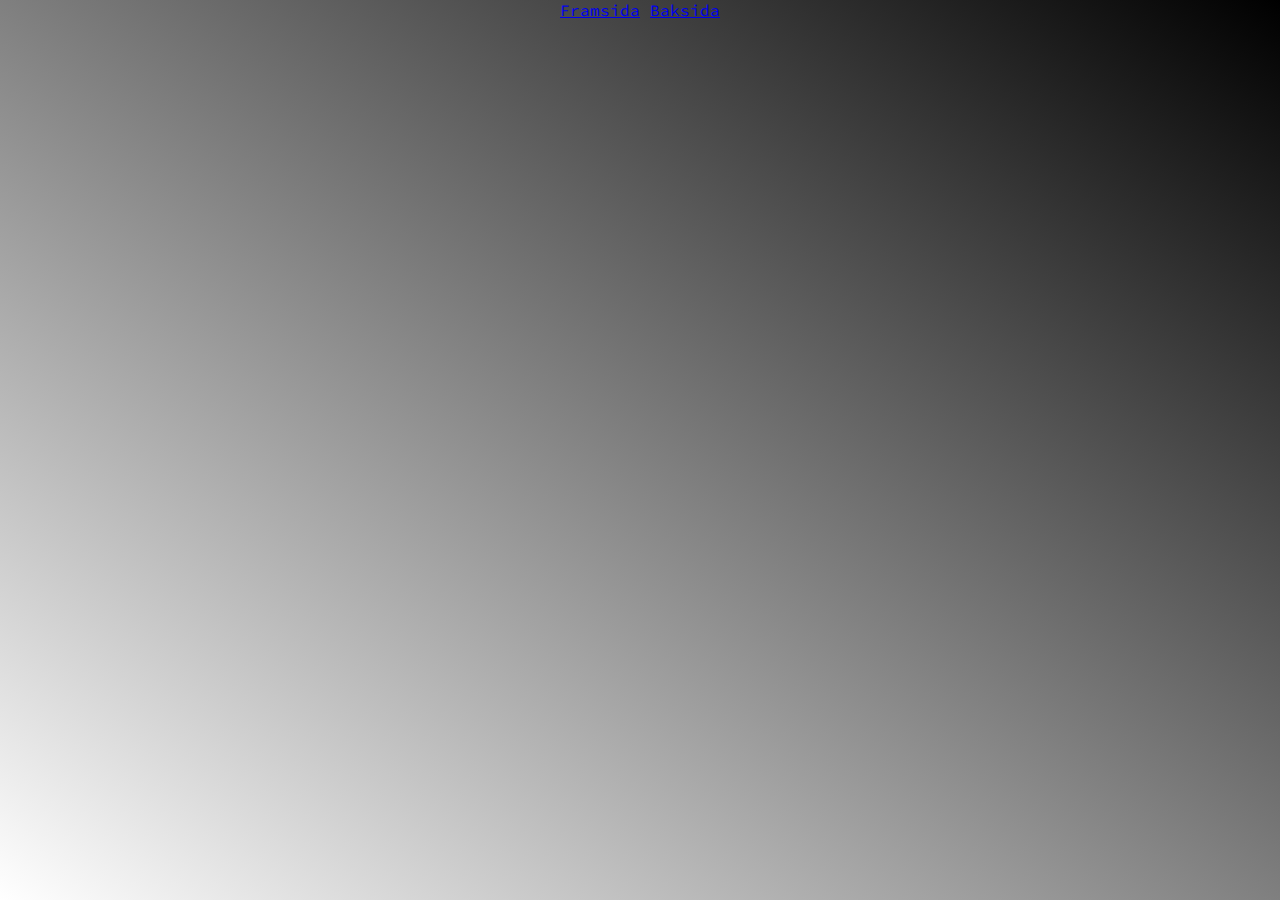
<file: index.html>
<!DOCTYPE html>
<html lang="en">
<head>
    <meta charset="UTF-8">
    <meta name="viewport" content="width=device-width, initial-scale=1.0">
    <title>Bank Online</title>
    <link rel="stylesheet" href="./css/style.css">
</head>
<body>
    <a href="./html/front.html" class="front">Framsida</a>
    <a href="./html/back.html" class="back">Baksida</a>
</body>
</html>
</file>
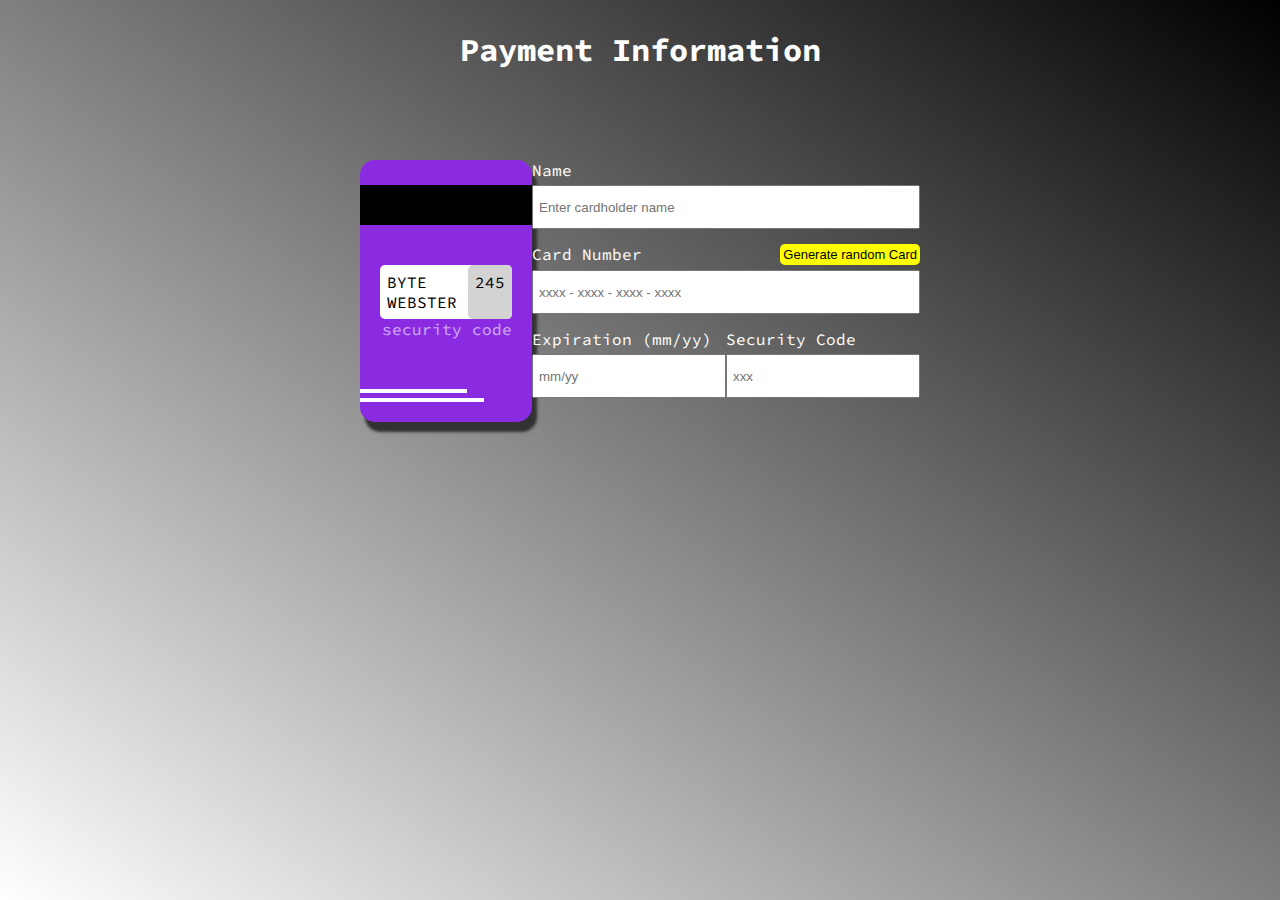
<file: html/back.html>
<!DOCTYPE html>
<html lang="en">
<head>
    <meta charset="UTF-8">
    <meta name="viewport" content="width=device-width, initial-scale=1.0">
    <title>Baksida</title>
    <link rel="stylesheet" href="../css/style.css">
</head>
<body>
    <h1>Payment Information</h1>
    <div id="all">
        <div style="padding-left: 0; padding-right: 0; width: 390px;" id="card">
            <hr>
            <div class="backside">
                <p class="backname">BYTE WEBSTER</p>
                <p class="scode">245</p>
            </div>
            <div style="float: right; padding-right: 20px; margin-bottom: 40px;" class="op">security code</div>
            <div>
                <hr style="margin-top: 70px; border: 2px solid white; width: 60%; margin-bottom: 5px;">
                <hr style="border: 2px solid white; width: 70%;">
            </div>
        </div>
        <form action="#">
            <label for="cname">Name</label>
            <input type="text" id="cname" placeholder="Enter cardholder name">
            <div><label for="cnum">Card Number</label><button>Generate random Card</button></div>
            <input type="text" id="cnum" placeholder="xxxx - xxxx - xxxx - xxxx">
            <div >
                <div class="innerdiv">
                    <label for="ex">Expiration (mm/yy) </label>
                    <input type="text" id="ex" placeholder="mm/yy">
                </div>
                <div class="innerdiv">
                    <label for="scode">Security Code</label>
                    <input type="password" id="scode" placeholder="xxx">
                </div>
            </div>
        </form>
    </div>
</body>
</html>
</file>
<file: css/style.css>
@import url('https://fonts.googleapis.com/css2?family=Josefin+Sans&family=Roboto+Mono&family=Source+Code+Pro&display=swap');
*{
    padding: 0;
    margin: 0;
}
body {
    height: 100vh;
    text-align: center;
    background-image: linear-gradient(to bottom left, black, white);
    color: white;
    font-family: 'Source Code Pro', monospace;
}
h1 {
    padding-top: 30px;
}
.innerdiv {
    display: flex;
    justify-content: space-between;
    flex-direction: column;
}
#all {
    padding: 10vh 40vh 20vh 40vh;
    display: flex;
    justify-content: space-between;
}

#card {
    width: 330px;
    padding: 25px 30px 20px 30px;
    text-align: left;
    box-shadow: 5px 10px 3px rgb(50, 50, 50);
}
#card {
    background-color: blueviolet;
    border-radius: 15px;
}

.top {
    display: flex;
    justify-content: space-between;
    margin-bottom: 30px;
}
hr {
    background-color: black;
    border: 20px solid black;
}
.mid{
    margin-bottom: 20px;
}
.bot{
    height: 40px;
    display: flex;
    justify-content: space-between;
    align-items: center;
}
.chip, .logo {
    height: 60px;
    width: auto;
}
.op {
    opacity: 60%;
}
.cardNr{
    font-size: xx-large;
    display: flex;
    justify-content: space-between;
}
.valid {
    font-size: 10px;
}
.name{
    font-size: larger;
}
.backside{
    margin: 40px 20px 0 20px;
    border-radius: 5px;
    display: flex;
    background-color: white;
    color: black;
    justify-content: space-between;
} 
.backname{
    padding: 7px;
}
.scode{
    background-color: lightgray;
    padding: 7px;
    border-radius: 5px;
    border-top-left-radius: none;
    border-bottom-left-radius: none;
}



form {
    text-align: left;
    width: 400px;
    display: flex;
    flex-direction: column;
}
form div {
    display: flex;
    justify-content: space-between;
}
input {
    height: 30px;
    min-width: 180px;
    margin-bottom: 15px;
    padding: 5px;
}
label, button {
    margin-bottom: 5px;
}
button{
    background-color: yellow;
    color: black;
    border: none;
    font-size:small;
    padding: 3px;
    border-radius: 5px;
}
</file>
